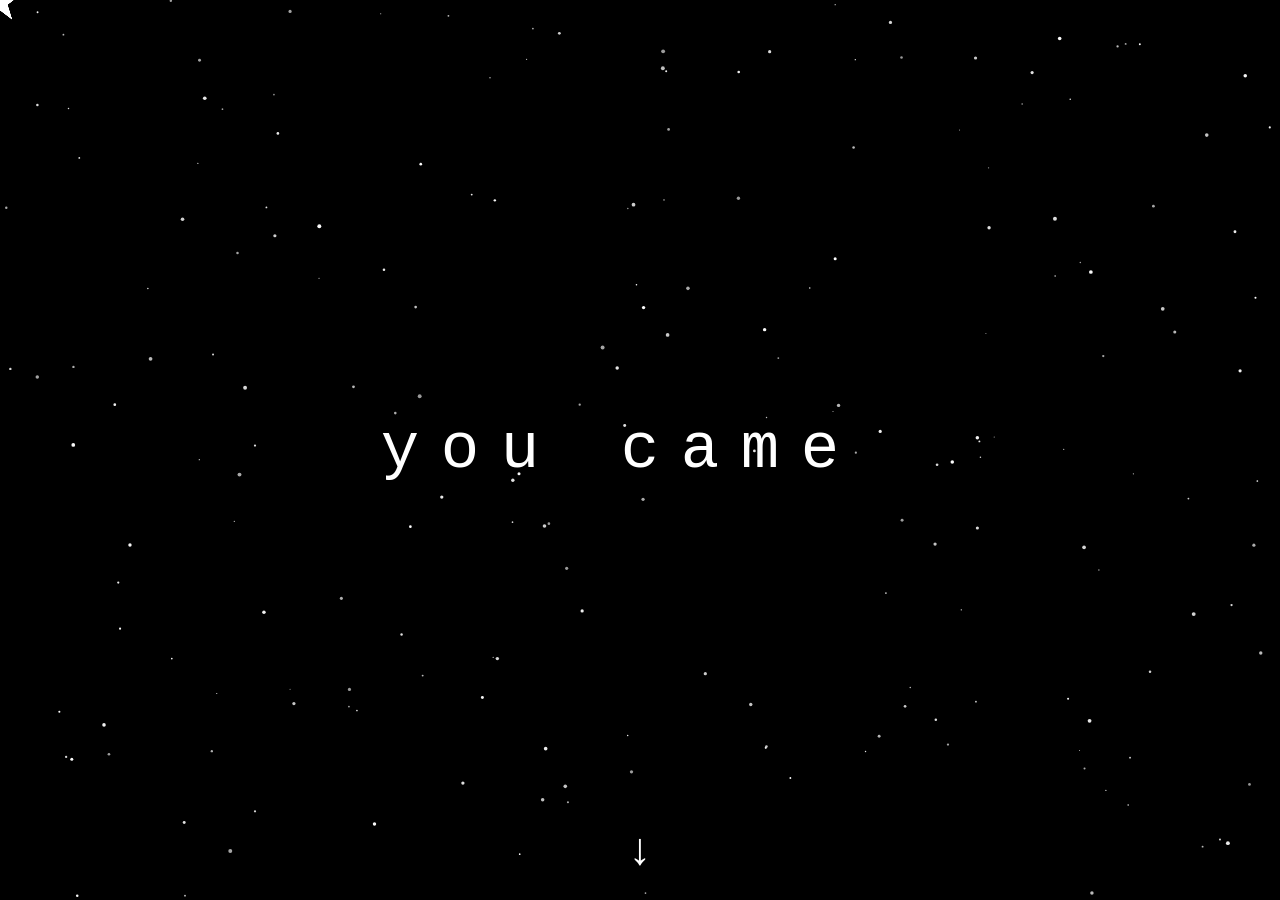
<file: index.html>
<!DOCTYPE html>

<html>
<head>
  <meta charset="utf-8">
  <meta name="viewport" content="width=device-width, initial-scale=1">
  <title>Page 1</title>
  <link rel="stylesheet" href="style.css">

  <style>
    body {
      margin: 0;
      padding: 0;
      background-color: black;
      overflow: hidden;
    }

    canvas {
      display: block;
    }
  </style>
</head>

<body class="other-page">


  <a href="page2.html" class="next-arrow">↓</a>
  <script src="js/p5.min.js"></script>

  <script>
    let letters = [];
    let stars = [];

    let phrase = "you came";
    let letterSpacing = 60;
    
    function preload() {
      cursorImg = loadImage("img/Asset 2-8.png");
    }

    function setup() {
      let canvas = createCanvas(windowWidth, windowHeight);
      canvas.position(0, 0);
      canvas.style("z-index", "-1");
      noCursor();

      textFont("Courier New");

      makeStars();
      makeLetters();
    }

    function draw() {
      background(0);

      drawStars();
      moveLetters();
      image(cursorImg, mouseX - 20, mouseY - 20, 40, 40);

    }

    function makeStars() {
      for (let i = 0; i < 200; i++) {
        let star = {
          x: random(width),
          y: random(height),
          size: random(1, 4),
          brightness: random(150, 255)
        };

        stars.push(star);
      }
    }

    function makeLetters() {
      let phraseWidth = phrase.length * letterSpacing;
      let startX = (width - phraseWidth) / 2;
      let startY = height / 2;

      for (let i = 0; i < phrase.length; i++) {
        if (phrase[i] == " ") {
          letters.push(null);
        } else {
          let letter = {
            char: phrase[i],
            x: startX + i * letterSpacing,
            y: startY,
            homeX: startX + i * letterSpacing,
            homeY: startY,
            speedX: 0,
            speedY: 0
          };

          letters.push(letter);
        }
      }
    }

    function drawStars() {
      noStroke();

      for (let i = 0; i < stars.length; i++) {
        fill(stars[i].brightness);
        ellipse(stars[i].x, stars[i].y, stars[i].size);
      }
    }

    function moveLetters() {
      textSize(64);
      textAlign(CENTER, CENTER);

      for (let i = 0; i < letters.length; i++) {
        let letter = letters[i];

        if (letter == null) {
          continue;
        }

        let distanceX = letter.x - mouseX;
        let distanceY = letter.y - mouseY;
        let distance = sqrt(distanceX * distanceX + distanceY * distanceY);

        let pushDistance = 100;

        if (distance < pushDistance && distance > 0) {
          let pushAmount = (pushDistance - distance) / pushDistance;

          letter.speedX += (distanceX / distance) * pushAmount * 8;
          letter.speedY += (distanceY / distance) * pushAmount * 8;
        }

        letter.speedX += (letter.homeX - letter.x) * 0.05;
        letter.speedY += (letter.homeY - letter.y) * 0.05;

        letter.speedX = letter.speedX * 0.85;
        letter.speedY = letter.speedY * 0.85;

        letter.x = letter.x + letter.speedX;
        letter.y = letter.y + letter.speedY;

        fill(255);
        text(letter.char, letter.x, letter.y);
      }
    }

    function windowResized() {
      resizeCanvas(windowWidth, windowHeight);

      letters = [];
      makeLetters();
    }
  </script>

</body>
</html>
</file>
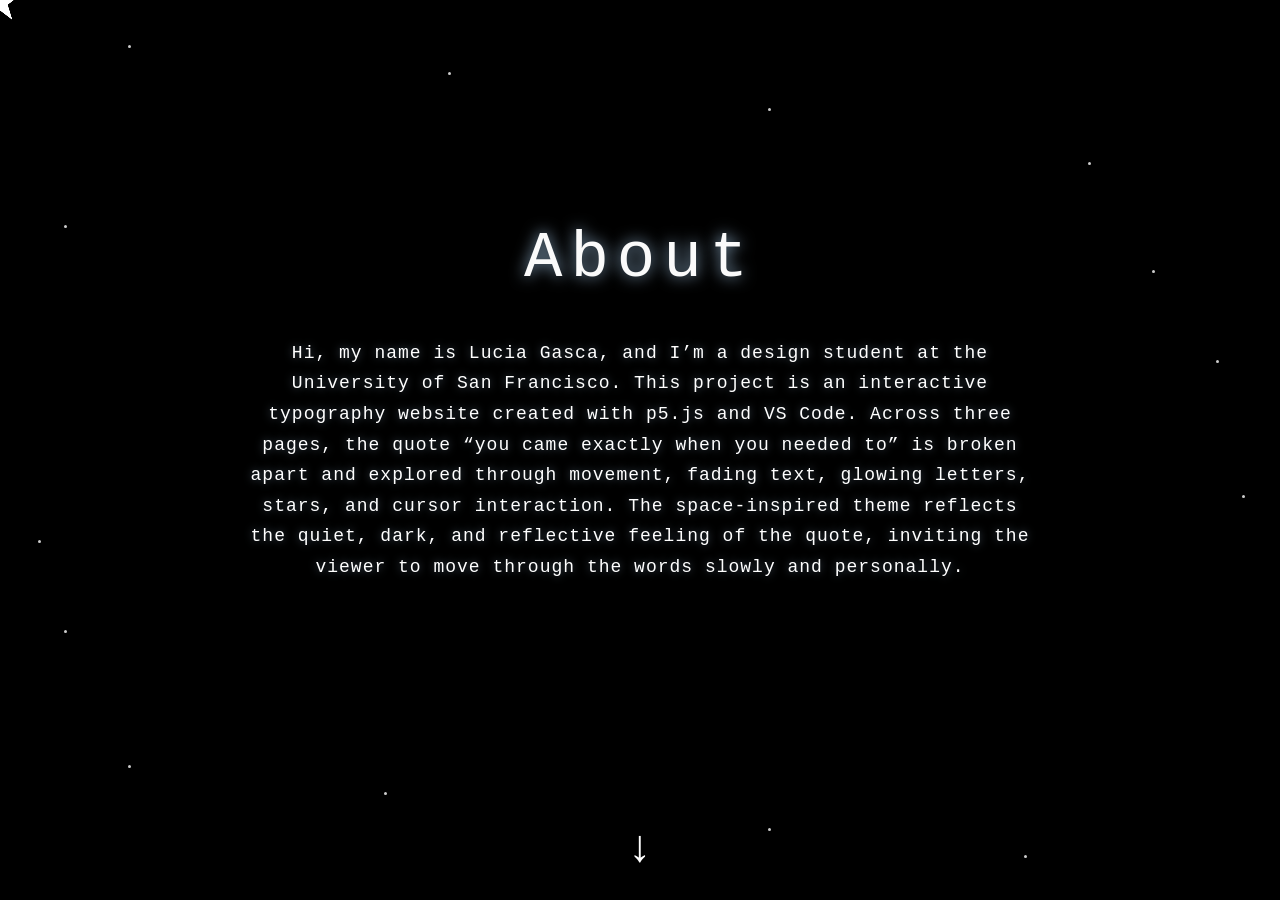
<file: about.html>
<!DOCTYPE html>
<html>
<head>
  <meta charset="utf-8">
  <title>About</title>
  <meta name="viewport" content="width=device-width, initial-scale=1">
  <link rel="stylesheet" href="style.css">
  <script src="js/p5.min.js"></script>

  <script>
    let cursorImg;
  
    function preload() {
      cursorImg = loadImage("img/Asset 2-8.png");
    }
  
    function setup() {
      let canvas = createCanvas(windowWidth, windowHeight);
      canvas.position(0, 0);
      canvas.style("z-index", "10");
      canvas.style("pointer-events", "none");
  
      noCursor();
    }
  
    function draw() {
      clear();
      image(cursorImg, mouseX - 20, mouseY - 20, 40, 40);
    }
  
    function windowResized() {
      resizeCanvas(windowWidth, windowHeight);
    }
  </script>
  <style>
    body {
      margin: 0;
      background: black;
      color: white;
      font-family: "Courier New", monospace;
      overflow: hidden;
    }

    nav {
      position: relative;
      z-index: 2;
    }

    .about-container {
      width: 70%;
      max-width: 800px;
      margin: 0 auto;
      padding-top: 20vh;
      text-align: center;
      position: relative;
      z-index: 2;
    }

    h1 {
      font-size: 64px;
      letter-spacing: 8px;
      font-weight: normal;
      text-shadow: 0 0 15px rgba(180, 220, 255, 0.8);
    }

    p {
      font-size: 18px;
      line-height: 1.7;
      letter-spacing: 1px;
      text-shadow: 0 0 8px rgba(180, 220, 255, 0.4);
    }

    .star {
      position: absolute;
      width: 3px;
      height: 3px;
      background: white;
      border-radius: 50%;
      opacity: 0.8;
    }
  </style>
</head>

<body class="about">
    <a href="index.html" class="next-arrow">↓</a>

  

    <div class="star" style="top: 5%; left: 10%;"></div>
    <div class="star" style="top: 8%; left: 35%;"></div>
    <div class="star" style="top: 12%; left: 60%;"></div>
    <div class="star" style="top: 18%; left: 85%;"></div>
    <div class="star" style="top: 25%; left: 5%;"></div>
    <div class="star" style="top: 30%; left: 90%;"></div>
    <div class="star" style="top: 85%; left: 10%;"></div>
    <div class="star" style="top: 88%; left: 30%;"></div>
    <div class="star" style="top: 92%; left: 60%;"></div>
    <div class="star" style="top: 95%; left: 80%;"></div>
    <div class="star" style="top: 70%; left: 5%;"></div>
    <div class="star" style="top: 60%; left: 3%;"></div>
    <div class="star" style="top: 55%; left: 97%;"></div>
    <div class="star" style="top: 40%; left: 95%;"></div>


  





  <div class="about-container">
    <h1>About</h1>

    <p>
      Hi, my name is Lucia Gasca, and I’m a design student at the University of San Francisco.
      This project is an interactive typography website created with p5.js and VS Code.
      Across three pages, the quote “you came exactly when you needed to” is broken apart
      and explored through movement, fading text, glowing letters, stars, and cursor interaction.
      The space-inspired theme reflects the quiet, dark, and reflective feeling of the quote,
      inviting the viewer to move through the words slowly and personally.
    </p>
  </div>
</body>
</html>
</file>
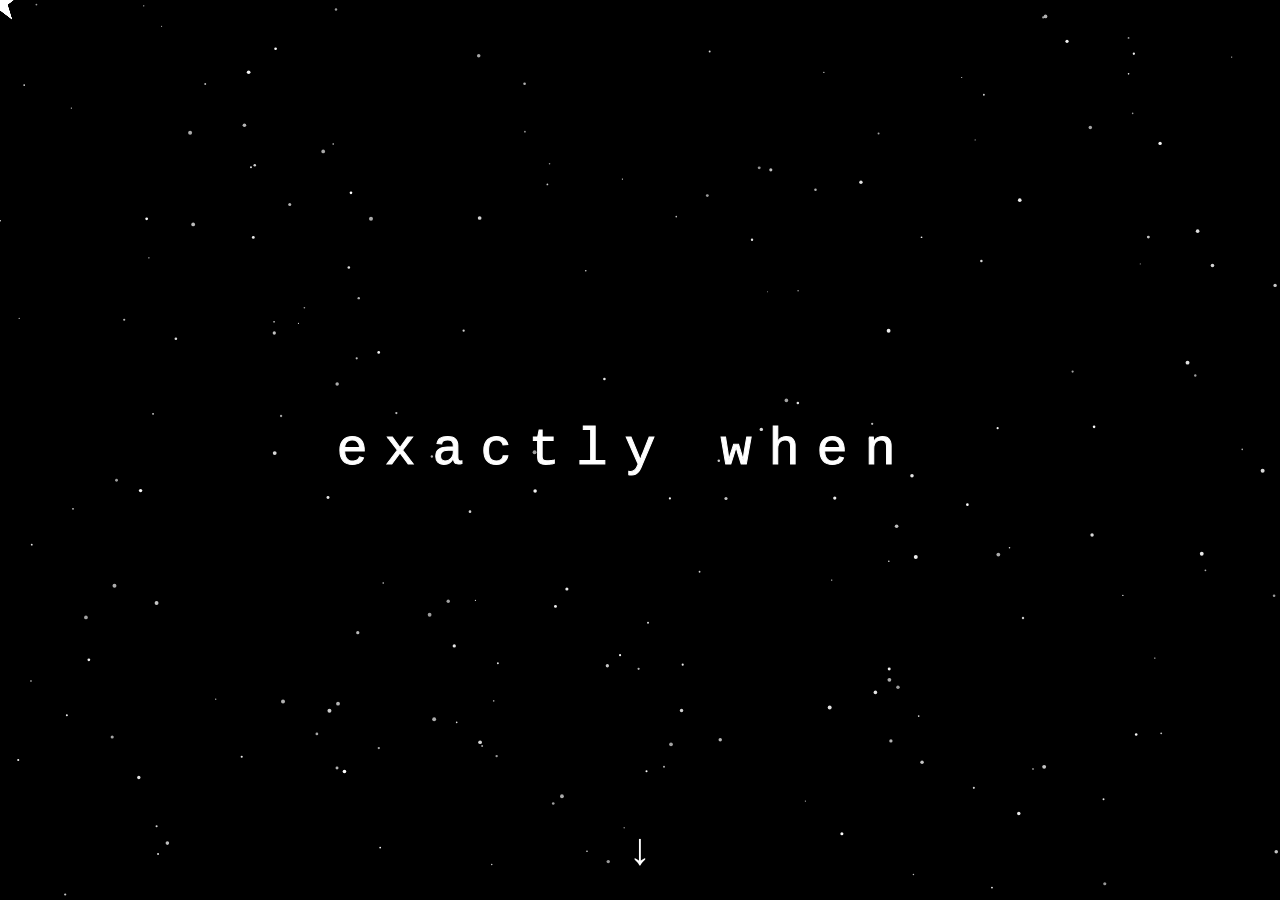
<file: page2.html>
<!DOCTYPE html>
<html>
<head>
  <meta charset="utf-8">
  <title>Page 2</title>
  <link rel="stylesheet" href="style.css">

  <style>
    body {
      margin: 0;
      background: black;
      overflow: hidden;
    }

    canvas {
      display: block;
    }
  </style>
</head>

<body class="other-page">

  <a href="page3.html" class="next-arrow">↓</a>
  <script src="js/p5.min.js"></script>

  <script>
    let stars = [];
    let phrase = "exactly when";
    let spacing = 48;
    let cursorImg;

    function preload() {
      cursorImg = loadImage("img/Asset 2-8.png");
    }

    function setup() {
      let canvas = createCanvas(windowWidth, windowHeight);
      canvas.position(0, 0);
      canvas.style("z-index", "-1");

      noCursor();
      textFont("Courier New");

      makeStars();
    }

    function makeStars() {
      stars = [];

      for (let i = 0; i < 200; i++) {
        stars.push({
          x: random(width),
          y: random(height),
          size: random(1, 4),
          brightness: random(150, 255)
        });
      }
    }

    function draw() {
      background(0);

      drawStars();

      textSize(52);
      textAlign(CENTER, CENTER);

      let startX = width / 2 - (phrase.length * spacing) / 2;
      let y = height / 2;

      for (let i = 0; i < phrase.length; i++) {
        let letter = phrase[i];
        let x = startX + i * spacing;

        if (letter !== " ") {
          let distance = dist(mouseX, mouseY, x, y);
          let glow = 0;

          if (distance < 160) {
            glow = map(distance, 0, 160, 3, 0);
          }

          drawLetter(letter, x, y, glow);
        }
      }

      image(cursorImg, mouseX - 20, mouseY - 20, 40, 40);
    }

    function drawStars() {
      noStroke();

      for (let i = 0; i < stars.length; i++) {
        fill(stars[i].brightness);
        ellipse(stars[i].x, stars[i].y, stars[i].size);
      }
    }

    function drawLetter(letter, x, y, glow) {
      noFill();
      stroke(180, 220, 255, 50 * glow);
      strokeWeight(10 * glow);
      text(letter, x, y);

      stroke(180, 220, 255, 120 * glow);
      strokeWeight(5 * glow);
      text(letter, x, y);

      fill(255);
      stroke(255);
      strokeWeight(1);
      text(letter, x, y);
    }

    function windowResized() {
      resizeCanvas(windowWidth, windowHeight);
      makeStars();
    }
  </script>

</body>
</html>
</file>
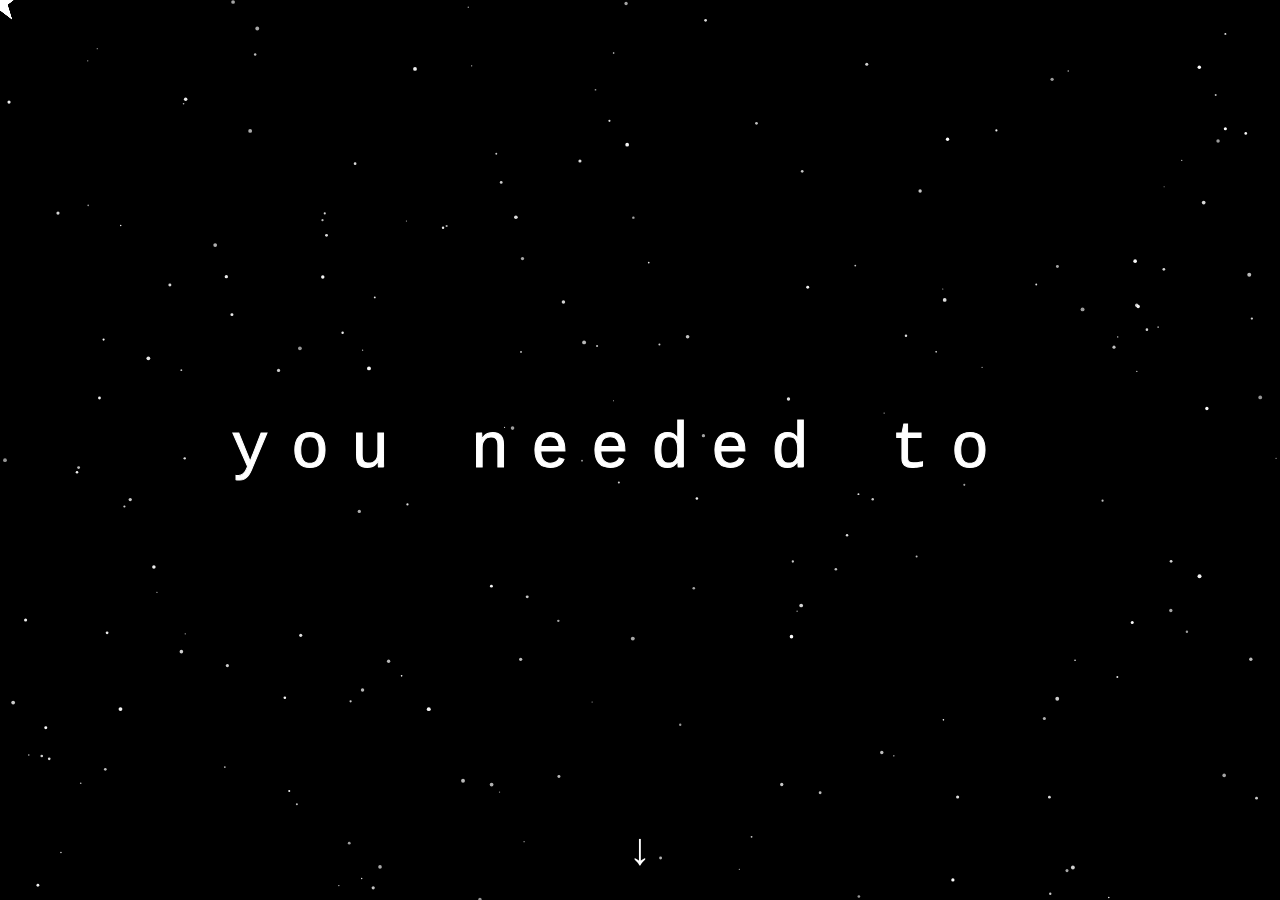
<file: page3.html>
<!DOCTYPE html>
<html>
<head>
  <meta charset="utf-8">
  <title>Page 3</title>
  <link rel="stylesheet" href="style.css">

  <style>
    body {
      margin: 0;
      background: black;
      overflow: hidden;
    }

    canvas {
      display: block;
    }
  </style>
</head>

<body class="other-page">

  <a href="about.html" class="next-arrow">↓</a>

  <script src="js/p5.min.js"></script>

  <script>
    let stars = [];
    let phrase1 = "you needed to";
    let phrase2 = "i needed you";
    let cursorImg;

    function preload() {
      cursorImg = loadImage("img/Asset 2-8.png");
    }

    function setup() {
      let canvas = createCanvas(windowWidth, windowHeight);
      canvas.position(0, 0);
      canvas.style("z-index", "-1");

      noCursor();
      textFont("Courier New");

      makeStars();
    }

    function makeStars() {
      stars = [];
      for (let i = 0; i < 200; i++) {
        stars.push({
          x: random(width),
          y: random(height),
          size: random(1, 4),
          brightness: random(150, 255)
        });
      }
    }

    function draw() {
  background(0);
  drawStars();

  textSize(64);
  textAlign(CENTER, CENTER);

  let letterSpacing = 60;
  let centerY = height / 2;

  let phraseWidth = phrase1.length * letterSpacing;
  let startX = (width - phraseWidth) / 2;

  
  let left = startX;
  let right = startX + phraseWidth;
  let top = centerY - 32;
  let bottom = centerY + 32;

  let closestX = constrain(mouseX, left, right);
  let closestY = constrain(mouseY, top, bottom);
  let d = dist(mouseX, mouseY, closestX, closestY);

  let fade = map(d, 200, 0, 0, 1);
  fade = constrain(fade, 0, 1);

  if (mouseX > left && mouseX < right && mouseY > top && mouseY < bottom) {
    fade = 1;
  }

  for (let i = 0; i < phrase1.length; i++) {
    let x = startX + i * letterSpacing;

    let l1 = phrase1[i];
    let l2 = phrase2[i];

    if (l1 !== " ") {
      fill(255, 255 - fade * 255);
      stroke(255, 255 - fade * 255);
      strokeWeight(1);
      text(l1, x, centerY);
    }

    if (l2 !== " ") {
      noFill();
      stroke(180, 220, 255, 60 * fade);
      strokeWeight(8);
      text(l2, x, centerY);

      stroke(180, 220, 255, 100 * fade);
      strokeWeight(4);
      text(l2, x, centerY);

      fill(255, fade * 255);
      stroke(255, fade * 255);
      strokeWeight(1);
      text(l2, x, centerY);
    }
  }

  image(cursorImg, mouseX - 20, mouseY - 20, 40, 40);
}
    function drawStars() {
      noStroke();
      for (let i = 0; i < stars.length; i++) {
        fill(stars[i].brightness);
        ellipse(stars[i].x, stars[i].y, stars[i].size);
      }
    }

    function windowResized() {
      resizeCanvas(windowWidth, windowHeight);
      makeStars();
    }
  </script>

</body>
</html>
</file>
<file: style.css>
h1 {
    font-size: 2rem;
    color: #fafafa;
  }
  .other-page {
    background-color: #000000;
    color: #ffffff;
}
.next-arrow {
  position: fixed;
  bottom: 25px;
  left: 50%;
  transform: translateX(-50%);
  color: white;
  font-size: 45px;
  text-decoration: none;
  z-index: 10;
}

.next-arrow:hover {
  opacity: 0.6;
}
body {
  width: 100%;
  height: 100vh;
  cursor: none;
}
</file>
